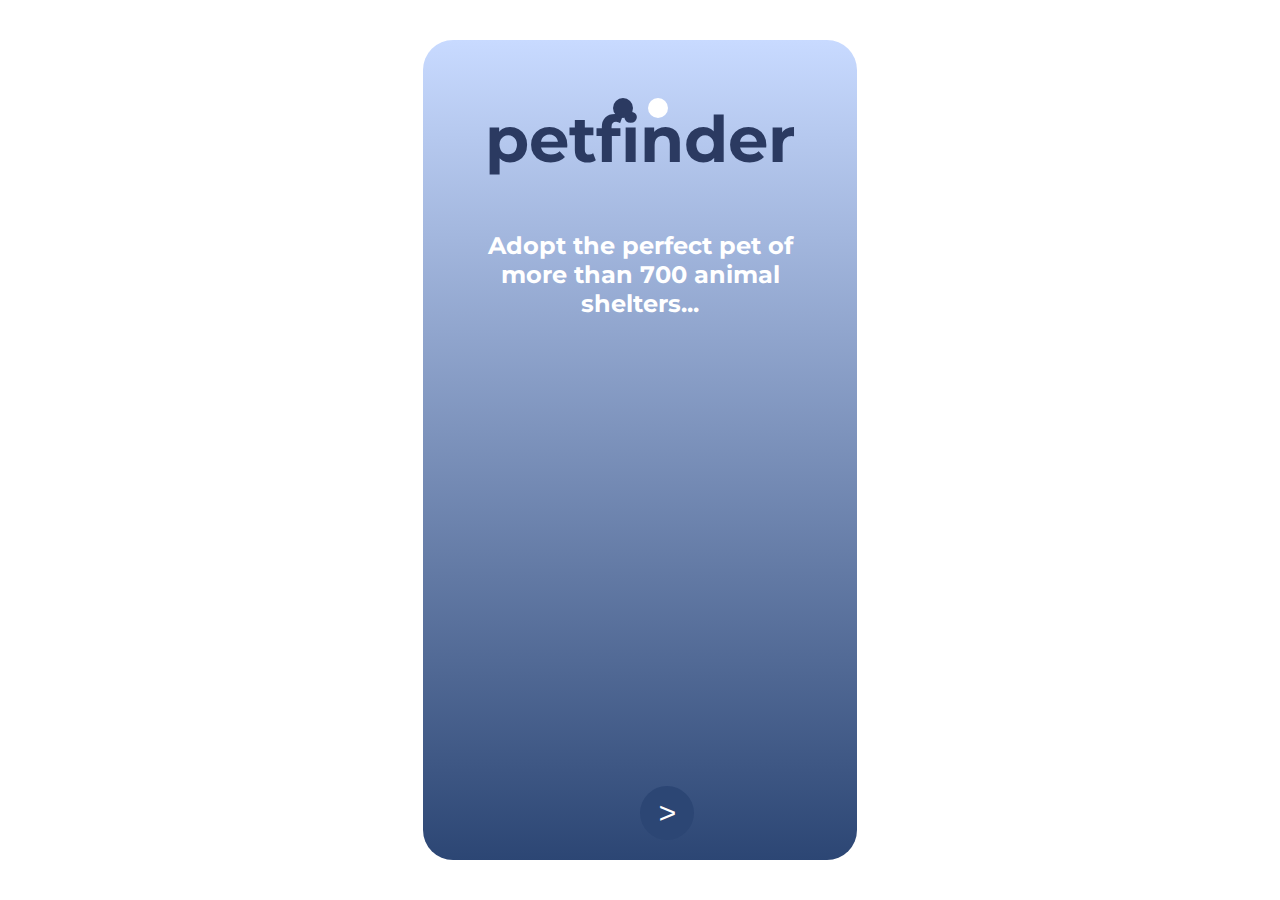
<file: index.html>
<!DOCTYPE html>
<html lang="en">
<head>
    <meta charset="UTF-8">
    <meta name="viewport" content="width=device-width, initial-scale=1.0">
    <title>Petfinder</title>
    <link rel="stylesheet" type="text/css" href="style.css" media="screen" />
    <link href="https://fonts.googleapis.com/css2?family=Montserrat:wght@500&display=swap" rel="stylesheet">
<style>
 .botao1{
    background-color: #2b3a61;
 }   
</style> 



</head>
<body>
    <div class="bola"></div>
    <div class= "container">
        <h1>petfinder</h1>
        <h2>Adopt the perfect pet of more than 700 animal shelters...</h2>
        <img class="menino" src ="menino.png" alt="" >
    
    <a href="index.html"><button class="botao1"></button></a> 
    <a href="index1.html"><button class="botao2"></button></a>
    <a href=""><button class="botao3"><i>></i></button></a>
    

        </div>
        
   
</body>
</html>
</file>
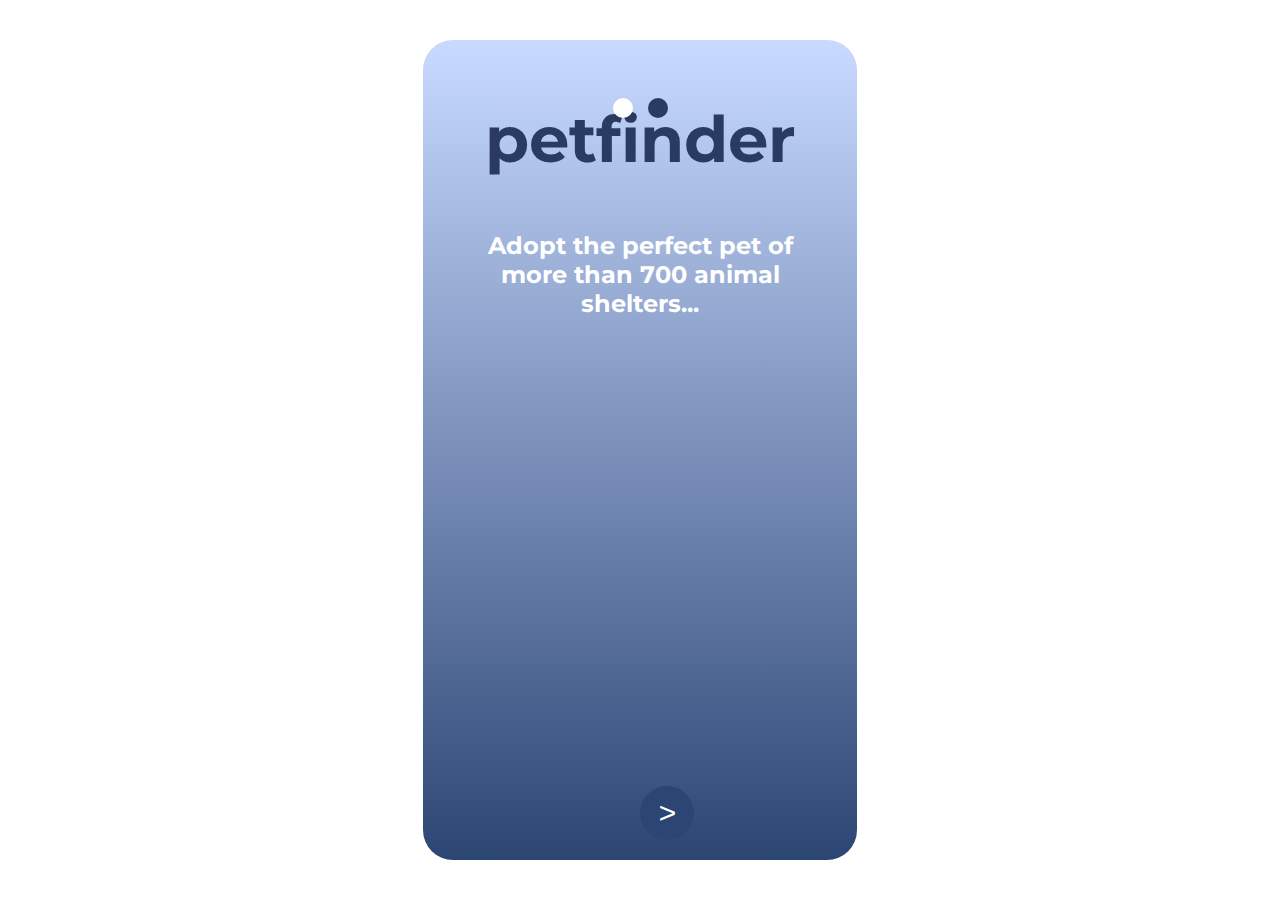
<file: index1.html>
<!DOCTYPE html>
<html lang="en">
<head>
    <meta charset="UTF-8">
    <meta name="viewport" content="width=device-width, initial-scale=1.0">
    <title>Petfinder</title>
    <link rel="stylesheet" type="text/css" href="style.css" media="screen" />
    <link href="https://fonts.googleapis.com/css2?family=Montserrat:wght@500&display=swap" rel="stylesheet">
    <style>
        .botao2{
           background-color: #2b3a61;
        }   
       </style>
    
</head>
<body>
    <div class= "container">
        <h1>petfinder</h1>
        <h2>Adopt the perfect pet of more than 700 animal shelters...</h2>
        <img class="garota" src ="garota.png" alt="" >
        
        <a href="index.html"><button class="botao1"></button></a> 
        <a href="index1.html"><button class="botao2"></button></a>
        <a href=""><button class="botao3"><i>></i></button></a>

</body>
</html>
</file>
<file: style.css>
body {
   
    margin: 0;
    padding: 0;
    display: flex;
    justify-content: center;
    align-items: center;
    height: 100vh;
    font-family: 'Montserrat'
    
}

.container {
    position: relative;
    width: 414px;
    height: 800px;
    border-radius: 30px;
    overflow: hidden;
    display: flex;
    flex-direction: column;
    align-items: center;
    text-align: center;
    padding: 10px;
    background: linear-gradient(to bottom, #c8daff, #2c4674);
    border: 4px #2c4674;
}


h1 {
    font-size: 64px;
    color: #2b3a61;
    font-weight: bold;
    margin-top: 50px;
    font-family: 'Montserrat'
}
h2 {
    font-size: 24px;
    color: white;
    margin: 10px 20px;
    font-family: 'Montserrat'
}

.menino {
    width: 100%;
    bottom: 70px;
    opacity: 0;
    transform: translateY(100px);
    animation: subir 1s forwards ease-out;
    max-width: 100%;
    margin-top: 142px;
}

@keyframes subir {
    from {
        opacity: 0;
        transform: translateY(100px);
    }
    to {
        opacity: 1;
        transform: translateY(0);
    }
}

.garota{

width: 100%;
bottom: 70px;
opacity: 0;
transform: translateY(100px);
animation: subir 1s forwards ease-out;
max-width: 100%;
margin-top: 57px;
}

    
.botao1 {
    border: none;
    transition: transform 0.3s ease;
    position: relative;
    bottom: 20px;
    background-color: #fff;
    width: 20px;
    height: 20px;
    border-radius: 50%;
    display: flex;
    justify-content: center;
    align-items: center;
    margin-top: -775px;
    margin-right: 35px;
    
    
}
.botao2 {
    border: none;
    transition: transform 0.3s ease;
    position: relative;
    bottom: 20px;
    background-color: #fff;
    width: 20px;
    height: 20px;
    border-radius: 50%;
    display: flex;
    justify-content: center;
    align-items: center;
    margin-top: -775px;
    margin-left: 35px;
    
    
}
.botao3 {
    border: none;
    transition: transform 0.3s ease;
    position: absolute;
    bottom: 20px;
    background-color: #2c4674;
    color: white;
    width: 54px;
    height: 54px;
    border-radius: 50%;
    display: flex;
    justify-content: center;
    align-items: center;
    font-size: 70;

    
    
    
}

button:hover {
    transform: rotate(90deg);
}

i{
    font-size: 30px;
}
</file>
